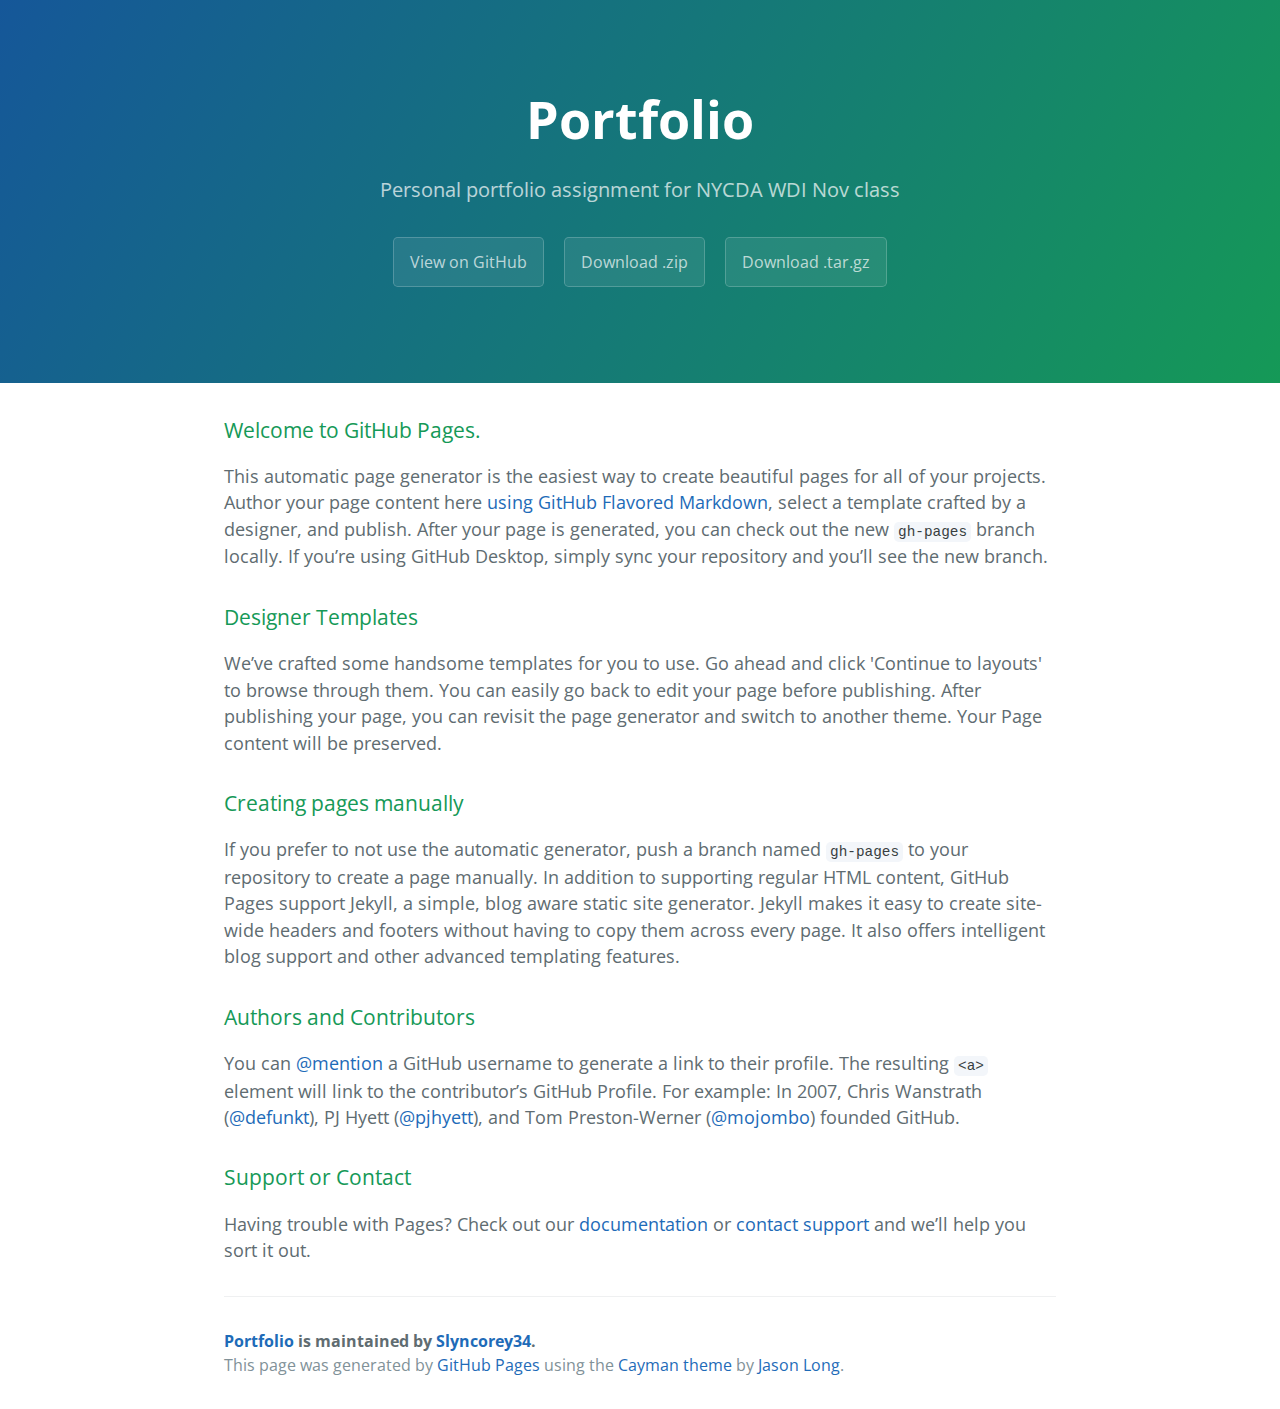
<file: index.html>
<!DOCTYPE html>
<html lang="en-us">
  <head>
    <meta charset="UTF-8">
    <title>Portfolio by Slyncorey34</title>
    <meta name="viewport" content="width=device-width, initial-scale=1">
    <link rel="stylesheet" type="text/css" href="stylesheets/normalize.css" media="screen">
    <link href='https://fonts.googleapis.com/css?family=Open+Sans:400,700' rel='stylesheet' type='text/css'>
    <link rel="stylesheet" type="text/css" href="stylesheets/stylesheet.css" media="screen">
    <link rel="stylesheet" type="text/css" href="stylesheets/github-light.css" media="screen">
  </head>
  <body>
    <section class="page-header">
      <h1 class="project-name">Portfolio</h1>
      <h2 class="project-tagline">Personal portfolio assignment for NYCDA WDI Nov class</h2>
      <a href="https://github.com/Slyncorey34/Portfolio" class="btn">View on GitHub</a>
      <a href="https://github.com/Slyncorey34/Portfolio/zipball/master" class="btn">Download .zip</a>
      <a href="https://github.com/Slyncorey34/Portfolio/tarball/master" class="btn">Download .tar.gz</a>
    </section>

    <section class="main-content">
      <h3>
<a id="welcome-to-github-pages" class="anchor" href="#welcome-to-github-pages" aria-hidden="true"><span class="octicon octicon-link"></span></a>Welcome to GitHub Pages.</h3>

<p>This automatic page generator is the easiest way to create beautiful pages for all of your projects. Author your page content here <a href="https://guides.github.com/features/mastering-markdown/">using GitHub Flavored Markdown</a>, select a template crafted by a designer, and publish. After your page is generated, you can check out the new <code>gh-pages</code> branch locally. If you’re using GitHub Desktop, simply sync your repository and you’ll see the new branch.</p>

<h3>
<a id="designer-templates" class="anchor" href="#designer-templates" aria-hidden="true"><span class="octicon octicon-link"></span></a>Designer Templates</h3>

<p>We’ve crafted some handsome templates for you to use. Go ahead and click 'Continue to layouts' to browse through them. You can easily go back to edit your page before publishing. After publishing your page, you can revisit the page generator and switch to another theme. Your Page content will be preserved.</p>

<h3>
<a id="creating-pages-manually" class="anchor" href="#creating-pages-manually" aria-hidden="true"><span class="octicon octicon-link"></span></a>Creating pages manually</h3>

<p>If you prefer to not use the automatic generator, push a branch named <code>gh-pages</code> to your repository to create a page manually. In addition to supporting regular HTML content, GitHub Pages support Jekyll, a simple, blog aware static site generator. Jekyll makes it easy to create site-wide headers and footers without having to copy them across every page. It also offers intelligent blog support and other advanced templating features.</p>

<h3>
<a id="authors-and-contributors" class="anchor" href="#authors-and-contributors" aria-hidden="true"><span class="octicon octicon-link"></span></a>Authors and Contributors</h3>

<p>You can <a href="https://github.com/blog/821" class="user-mention">@mention</a> a GitHub username to generate a link to their profile. The resulting <code>&lt;a&gt;</code> element will link to the contributor’s GitHub Profile. For example: In 2007, Chris Wanstrath (<a href="https://github.com/defunkt" class="user-mention">@defunkt</a>), PJ Hyett (<a href="https://github.com/pjhyett" class="user-mention">@pjhyett</a>), and Tom Preston-Werner (<a href="https://github.com/mojombo" class="user-mention">@mojombo</a>) founded GitHub.</p>

<h3>
<a id="support-or-contact" class="anchor" href="#support-or-contact" aria-hidden="true"><span class="octicon octicon-link"></span></a>Support or Contact</h3>

<p>Having trouble with Pages? Check out our <a href="https://help.github.com/pages">documentation</a> or <a href="https://github.com/contact">contact support</a> and we’ll help you sort it out.</p>

      <footer class="site-footer">
        <span class="site-footer-owner"><a href="https://github.com/Slyncorey34/Portfolio">Portfolio</a> is maintained by <a href="https://github.com/Slyncorey34">Slyncorey34</a>.</span>

        <span class="site-footer-credits">This page was generated by <a href="https://pages.github.com">GitHub Pages</a> using the <a href="https://github.com/jasonlong/cayman-theme">Cayman theme</a> by <a href="https://twitter.com/jasonlong">Jason Long</a>.</span>
      </footer>

    </section>

  
  </body>
</html>
</file>
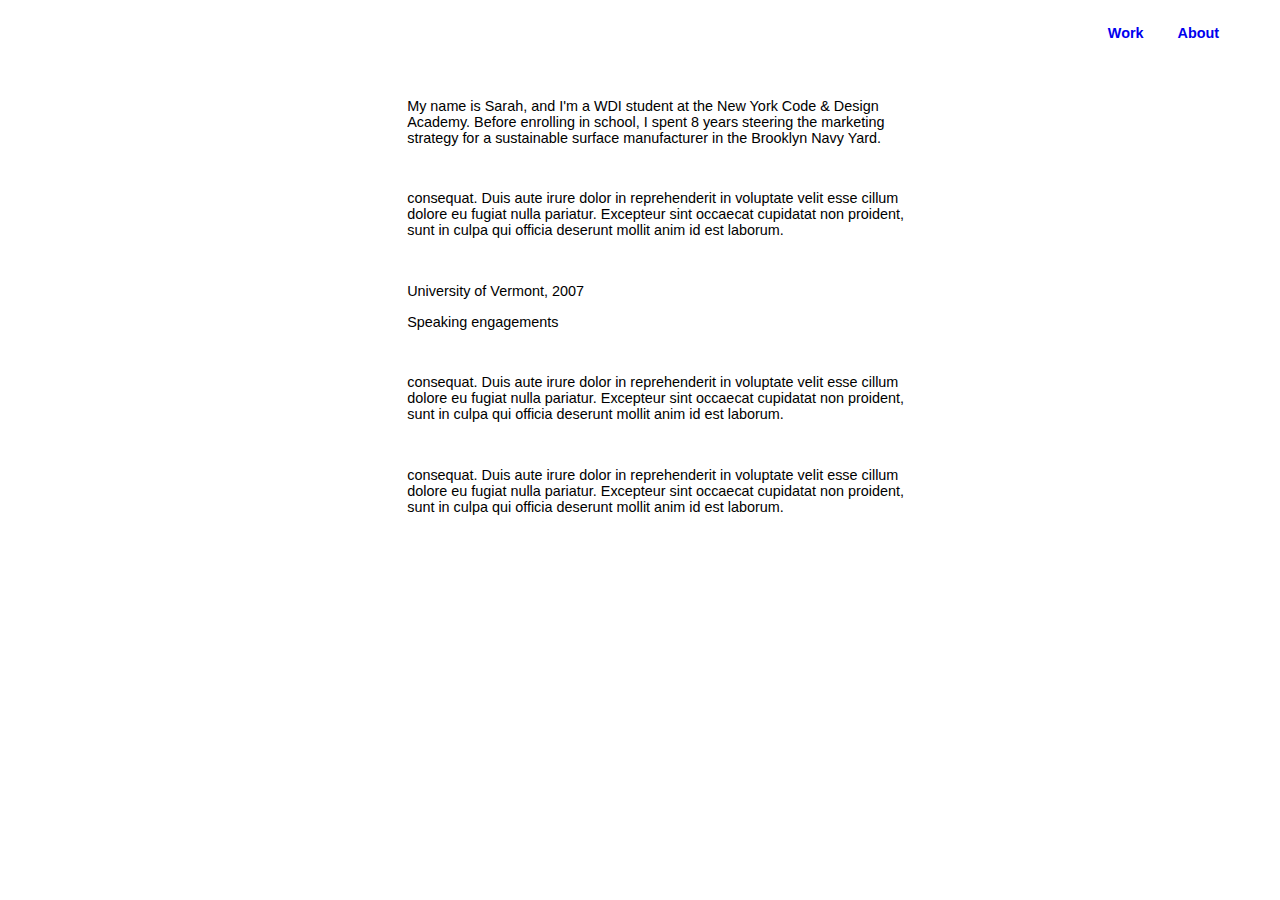
<file: about.html>
<!DOCTYPE html>
<head>
	<title>About</title>
		<link rel="stylesheet" type="text/css" href="scorey_portfolio.css"/>
</head>
	<body>
		<div id="nav-bar">
			<ul>
				<li><a href="index.html">Work</a></li>
					<li><a href="about.html">About</a></li>
					
				</ul>
		</div>
		<div id="section1">
			
		</div>
			<div id="section2">
				<div class="about">
				<p>My name is Sarah, and I'm a WDI student at the New York Code & Design Academy. Before enrolling in school, I spent 8 years steering the marketing strategy for a sustainable surface manufacturer in the Brooklyn Navy Yard. 
				</p>
				<br>
				<p>consequat. Duis aute irure dolor in reprehenderit in voluptate velit esse
				cillum dolore eu fugiat nulla pariatur. Excepteur sint occaecat cupidatat non
				proident, sunt in culpa qui officia deserunt mollit anim id est laborum.
				</p>
				<br>
				<p>University of Vermont, 2007</p>
				<p>Speaking engagements</p>
				<br>
				<p>consequat. Duis aute irure dolor in reprehenderit in voluptate velit esse
				cillum dolore eu fugiat nulla pariatur. Excepteur sint occaecat cupidatat non
				proident, sunt in culpa qui officia deserunt mollit anim id est laborum.
				</p>
				<br>
				<p>consequat. Duis aute irure dolor in reprehenderit in voluptate velit esse
				cillum dolore eu fugiat nulla pariatur. Excepteur sint occaecat cupidatat non
				proident, sunt in culpa qui officia deserunt mollit anim id est laborum.
				</p>
		</div>
	</div>
	</body>
</html>
</file>
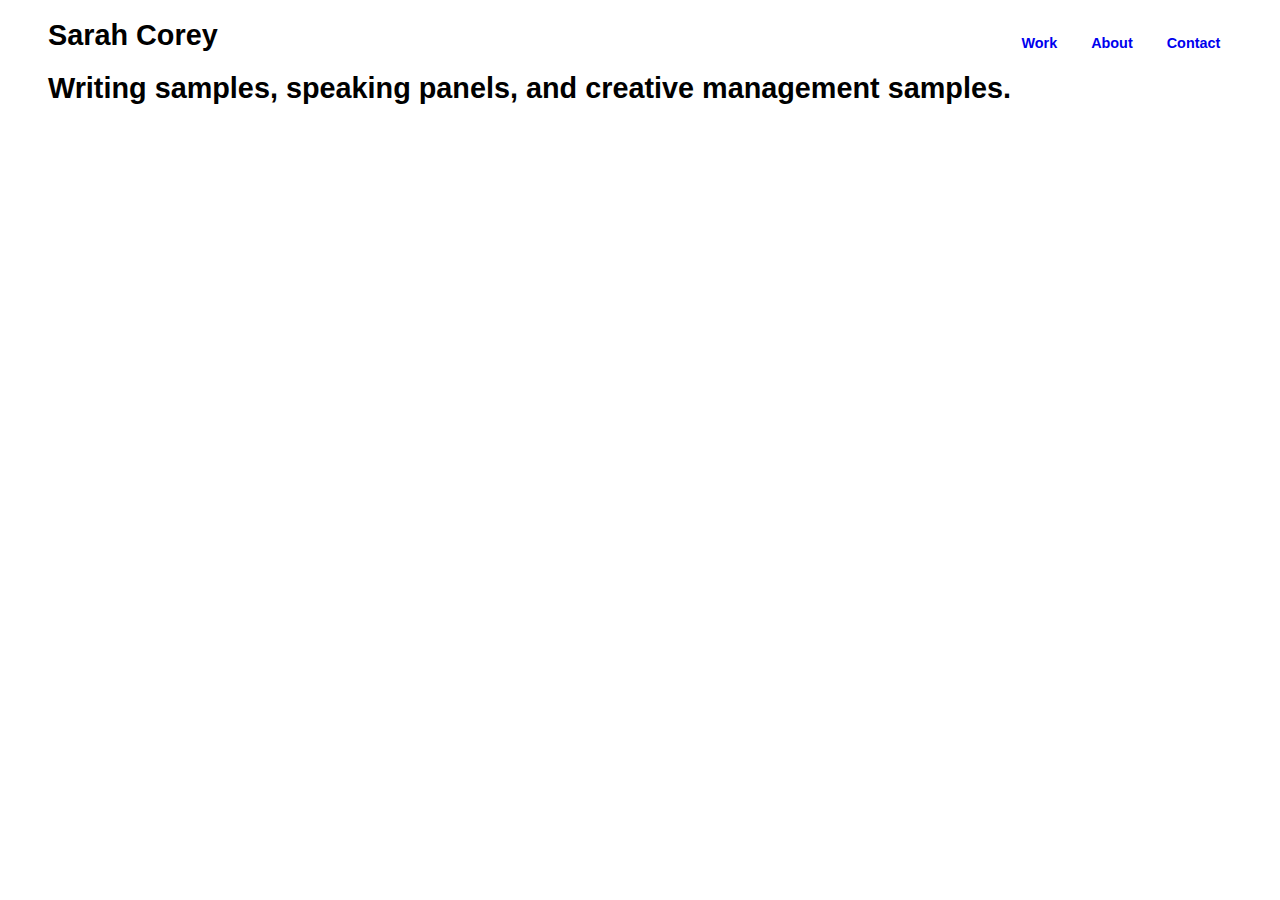
<file: portfolio_work.html>
<!DOCTYPE html>
<head>
<title>Work Product</title>
	<link rel="stylesheet" type="text/css" href="scorey_portfolio.css"/>
</head>
<body>
	<ul id="nav-bar">
		<div class="name">
		<h1>Sarah Corey</h1>
	</div>
		<ul>
			<li><a href="index.html">Work</a></li>
			<li><a href="about.html">About</a></li>
			<li><a href= "contact.html">Contact</a></li>
		</ul>
	<div id= "work-product">
		<div class="statement">
		<h1>Writing samples, speaking panels, and creative management samples.</h1>
		</div>
	</div>
</div>
</body>
</html>
</file>
<file: stylesheets/stylesheet.css>
* {
  box-sizing: border-box; }

body {
  padding: 0;
  margin: 0;
  font-family: "Open Sans", "Helvetica Neue", Helvetica, Arial, sans-serif;
  font-size: 16px;
  line-height: 1.5;
  color: #606c71; }

a {
  color: #1e6bb8;
  text-decoration: none; }
  a:hover {
    text-decoration: underline; }

.btn {
  display: inline-block;
  margin-bottom: 1rem;
  color: rgba(255, 255, 255, 0.7);
  background-color: rgba(255, 255, 255, 0.08);
  border-color: rgba(255, 255, 255, 0.2);
  border-style: solid;
  border-width: 1px;
  border-radius: 0.3rem;
  transition: color 0.2s, background-color 0.2s, border-color 0.2s; }
  .btn + .btn {
    margin-left: 1rem; }

.btn:hover {
  color: rgba(255, 255, 255, 0.8);
  text-decoration: none;
  background-color: rgba(255, 255, 255, 0.2);
  border-color: rgba(255, 255, 255, 0.3); }

@media screen and (min-width: 64em) {
  .btn {
    padding: 0.75rem 1rem; } }

@media screen and (min-width: 42em) and (max-width: 64em) {
  .btn {
    padding: 0.6rem 0.9rem;
    font-size: 0.9rem; } }

@media screen and (max-width: 42em) {
  .btn {
    display: block;
    width: 100%;
    padding: 0.75rem;
    font-size: 0.9rem; }
    .btn + .btn {
      margin-top: 1rem;
      margin-left: 0; } }

.page-header {
  color: #fff;
  text-align: center;
  background-color: #159957;
  background-image: linear-gradient(120deg, #155799, #159957); }

@media screen and (min-width: 64em) {
  .page-header {
    padding: 5rem 6rem; } }

@media screen and (min-width: 42em) and (max-width: 64em) {
  .page-header {
    padding: 3rem 4rem; } }

@media screen and (max-width: 42em) {
  .page-header {
    padding: 2rem 1rem; } }

.project-name {
  margin-top: 0;
  margin-bottom: 0.1rem; }

@media screen and (min-width: 64em) {
  .project-name {
    font-size: 3.25rem; } }

@media screen and (min-width: 42em) and (max-width: 64em) {
  .project-name {
    font-size: 2.25rem; } }

@media screen and (max-width: 42em) {
  .project-name {
    font-size: 1.75rem; } }

.project-tagline {
  margin-bottom: 2rem;
  font-weight: normal;
  opacity: 0.7; }

@media screen and (min-width: 64em) {
  .project-tagline {
    font-size: 1.25rem; } }

@media screen and (min-width: 42em) and (max-width: 64em) {
  .project-tagline {
    font-size: 1.15rem; } }

@media screen and (max-width: 42em) {
  .project-tagline {
    font-size: 1rem; } }

.main-content :first-child {
  margin-top: 0; }
.main-content img {
  max-width: 100%; }
.main-content h1, .main-content h2, .main-content h3, .main-content h4, .main-content h5, .main-content h6 {
  margin-top: 2rem;
  margin-bottom: 1rem;
  font-weight: normal;
  color: #159957; }
.main-content p {
  margin-bottom: 1em; }
.main-content code {
  padding: 2px 4px;
  font-family: Consolas, "Liberation Mono", Menlo, Courier, monospace;
  font-size: 0.9rem;
  color: #383e41;
  background-color: #f3f6fa;
  border-radius: 0.3rem; }
.main-content pre {
  padding: 0.8rem;
  margin-top: 0;
  margin-bottom: 1rem;
  font: 1rem Consolas, "Liberation Mono", Menlo, Courier, monospace;
  color: #567482;
  word-wrap: normal;
  background-color: #f3f6fa;
  border: solid 1px #dce6f0;
  border-radius: 0.3rem; }
  .main-content pre > code {
    padding: 0;
    margin: 0;
    font-size: 0.9rem;
    color: #567482;
    word-break: normal;
    white-space: pre;
    background: transparent;
    border: 0; }
.main-content .highlight {
  margin-bottom: 1rem; }
  .main-content .highlight pre {
    margin-bottom: 0;
    word-break: normal; }
.main-content .highlight pre, .main-content pre {
  padding: 0.8rem;
  overflow: auto;
  font-size: 0.9rem;
  line-height: 1.45;
  border-radius: 0.3rem; }
.main-content pre code, .main-content pre tt {
  display: inline;
  max-width: initial;
  padding: 0;
  margin: 0;
  overflow: initial;
  line-height: inherit;
  word-wrap: normal;
  background-color: transparent;
  border: 0; }
  .main-content pre code:before, .main-content pre code:after, .main-content pre tt:before, .main-content pre tt:after {
    content: normal; }
.main-content ul, .main-content ol {
  margin-top: 0; }
.main-content blockquote {
  padding: 0 1rem;
  margin-left: 0;
  color: #819198;
  border-left: 0.3rem solid #dce6f0; }
  .main-content blockquote > :first-child {
    margin-top: 0; }
  .main-content blockquote > :last-child {
    margin-bottom: 0; }
.main-content table {
  display: block;
  width: 100%;
  overflow: auto;
  word-break: normal;
  word-break: keep-all; }
  .main-content table th {
    font-weight: bold; }
  .main-content table th, .main-content table td {
    padding: 0.5rem 1rem;
    border: 1px solid #e9ebec; }
.main-content dl {
  padding: 0; }
  .main-content dl dt {
    padding: 0;
    margin-top: 1rem;
    font-size: 1rem;
    font-weight: bold; }
  .main-content dl dd {
    padding: 0;
    margin-bottom: 1rem; }
.main-content hr {
  height: 2px;
  padding: 0;
  margin: 1rem 0;
  background-color: #eff0f1;
  border: 0; }

@media screen and (min-width: 64em) {
  .main-content {
    max-width: 64rem;
    padding: 2rem 6rem;
    margin: 0 auto;
    font-size: 1.1rem; } }

@media screen and (min-width: 42em) and (max-width: 64em) {
  .main-content {
    padding: 2rem 4rem;
    font-size: 1.1rem; } }

@media screen and (max-width: 42em) {
  .main-content {
    padding: 2rem 1rem;
    font-size: 1rem; } }

.site-footer {
  padding-top: 2rem;
  margin-top: 2rem;
  border-top: solid 1px #eff0f1; }

.site-footer-owner {
  display: block;
  font-weight: bold; }

.site-footer-credits {
  color: #819198; }

@media screen and (min-width: 64em) {
  .site-footer {
    font-size: 1rem; } }

@media screen and (min-width: 42em) and (max-width: 64em) {
  .site-footer {
    font-size: 1rem; } }

@media screen and (max-width: 42em) {
  .site-footer {
    font-size: 0.9rem; } }
</file>
<file: stylesheets/github-light.css>
/*
   Copyright 2014 GitHub Inc.

   Licensed under the Apache License, Version 2.0 (the "License");
   you may not use this file except in compliance with the License.
   You may obtain a copy of the License at

       http://www.apache.org/licenses/LICENSE-2.0

   Unless required by applicable law or agreed to in writing, software
   distributed under the License is distributed on an "AS IS" BASIS,
   WITHOUT WARRANTIES OR CONDITIONS OF ANY KIND, either express or implied.
   See the License for the specific language governing permissions and
   limitations under the License.

*/

.pl-c /* comment */ {
  color: #969896;
}

.pl-c1      /* constant, markup.raw, meta.diff.header, meta.module-reference, meta.property-name, support, support.constant, support.variable, variable.other.constant */,
.pl-s .pl-v /* string variable */ {
  color: #0086b3;
}

.pl-e  /* entity */,
.pl-en /* entity.name */ {
  color: #795da3;
}

.pl-s .pl-s1 /* string source */,
.pl-smi      /* storage.modifier.import, storage.modifier.package, storage.type.java, variable.other, variable.parameter.function */ {
  color: #333;
}

.pl-ent /* entity.name.tag */ {
  color: #63a35c;
}

.pl-k /* keyword, storage, storage.type */ {
  color: #a71d5d;
}

.pl-pds              /* punctuation.definition.string, string.regexp.character-class */,
.pl-s                /* string */,
.pl-s .pl-pse .pl-s1 /* string punctuation.section.embedded source */,
.pl-sr               /* string.regexp */,
.pl-sr .pl-cce       /* string.regexp constant.character.escape */,
.pl-sr .pl-sra       /* string.regexp string.regexp.arbitrary-repitition */,
.pl-sr .pl-sre       /* string.regexp source.ruby.embedded */ {
  color: #183691;
}

.pl-v /* variable */ {
  color: #ed6a43;
}

.pl-id /* invalid.deprecated */ {
  color: #b52a1d;
}

.pl-ii /* invalid.illegal */ {
  background-color: #b52a1d;
  color: #f8f8f8;
}

.pl-sr .pl-cce /* string.regexp constant.character.escape */ {
  color: #63a35c;
  font-weight: bold;
}

.pl-ml /* markup.list */ {
  color: #693a17;
}

.pl-mh        /* markup.heading */,
.pl-mh .pl-en /* markup.heading entity.name */,
.pl-ms        /* meta.separator */ {
  color: #1d3e81;
  font-weight: bold;
}

.pl-mq /* markup.quote */ {
  color: #008080;
}

.pl-mi /* markup.italic */ {
  color: #333;
  font-style: italic;
}

.pl-mb /* markup.bold */ {
  color: #333;
  font-weight: bold;
}

.pl-md /* markup.deleted, meta.diff.header.from-file */ {
  background-color: #ffecec;
  color: #bd2c00;
}

.pl-mi1 /* markup.inserted, meta.diff.header.to-file */ {
  background-color: #eaffea;
  color: #55a532;
}

.pl-mdr /* meta.diff.range */ {
  color: #795da3;
  font-weight: bold;
}

.pl-mo /* meta.output */ {
  color: #1d3e81;
}
</file>
<file: scorey_portfolio.css>
html {
   font-family: Arial, sans-serif;
   font-size: 90%;
   font-style: normal;
   font-variant: normal;
   font-weight: normal;
   line-height: normal;

 }
 
 body{
	background-color: white;
	background-repeat: no-repeat;
}

#nav-bar ul{
	float: right;
	font-weight: bold;
	margin-top: -3%;
	margin-right: 3%;
			
}
#nav-bar li {
	display: inline;
	list-style: none;
	padding: 15px;
}
#nav-bar a{
	text-decoration: none;
}
#nav-bar a:visited {
	color: red;
}
.main {
	
	height: 180px;
	margin-left: 18%;
	margin-top: 4%;
	margin: 0, auto;
	width: 60%;
}

.main h1 {
	color: white;
	font-family: Georgia;
	margin: 0, auto;
	
}

.main li{
	/*margin-right: %;*/
	display: inline;
	float: left;
	list-style: none;
	padding-top: 5%;
	text-decoration: none;
}
.main a{
	display: block;
    color: white;
    font-size: 14px;
    font-weight: bold;
    padding: 0 30px;	
    text-decoration: none;
}
.main a:hover{
	color:#FF9999;
}
#section1 p{
	height: 80px;
	margin-left: 5%;
	/*margin-top: 2%;*/
	width: 80%;
}

.section2{
	/*border: 1px solid green;
	clear: both;
	font-size: 120%;
	margin-bottom: -25px;
	background-color: white;
	color: slategrey;
	
	margin-left: 30%;
	margin-top: 5%;

	width: 100%;*/
	
}
.about {
	height: 100%;
	margin-left: 30%;
	margin-top: 5%;
	padding: 20px;
	width: 40%;
}

h4{
	padding: 4px;
	text-align:center;
}
#gallery{
	/*border: 1px solid black;*/
	/*border: 2px solid red;	*/					
	/*margin: 0 auto;*/
	/*padding-top: 210px;*/
	/*clear: both;*/
	color: #FF9999;
	/*font-size: 80%;*/
	height: 90%;
	width: 100%;
}

#gallery a{
	/*display: block;*/
    /*text-align: center;
    color: #FF9999;
    padding: 25px 30px;*/
    text-decoration: none;


}
#gallery a:hover{
	color: #660033;
}
.item	{
	/*height: 320px;*/
	float: left;
	margin-left: 5%;
	margin-top: 3%;
	margin-right: 1%;
	width: auto;

}
.item a{
	background-color: #FF9999;
	border-radius: 30px;
	color: white;
	font-size: 14px;
	letter-spacing: 2px;
	padding: 10px;
	text-decoration: none;
	font-weight: bold;
}
.item a:hover{
	color: #660033;
}

.social-icons{
	border: 1px solid blue;
}
</file>
